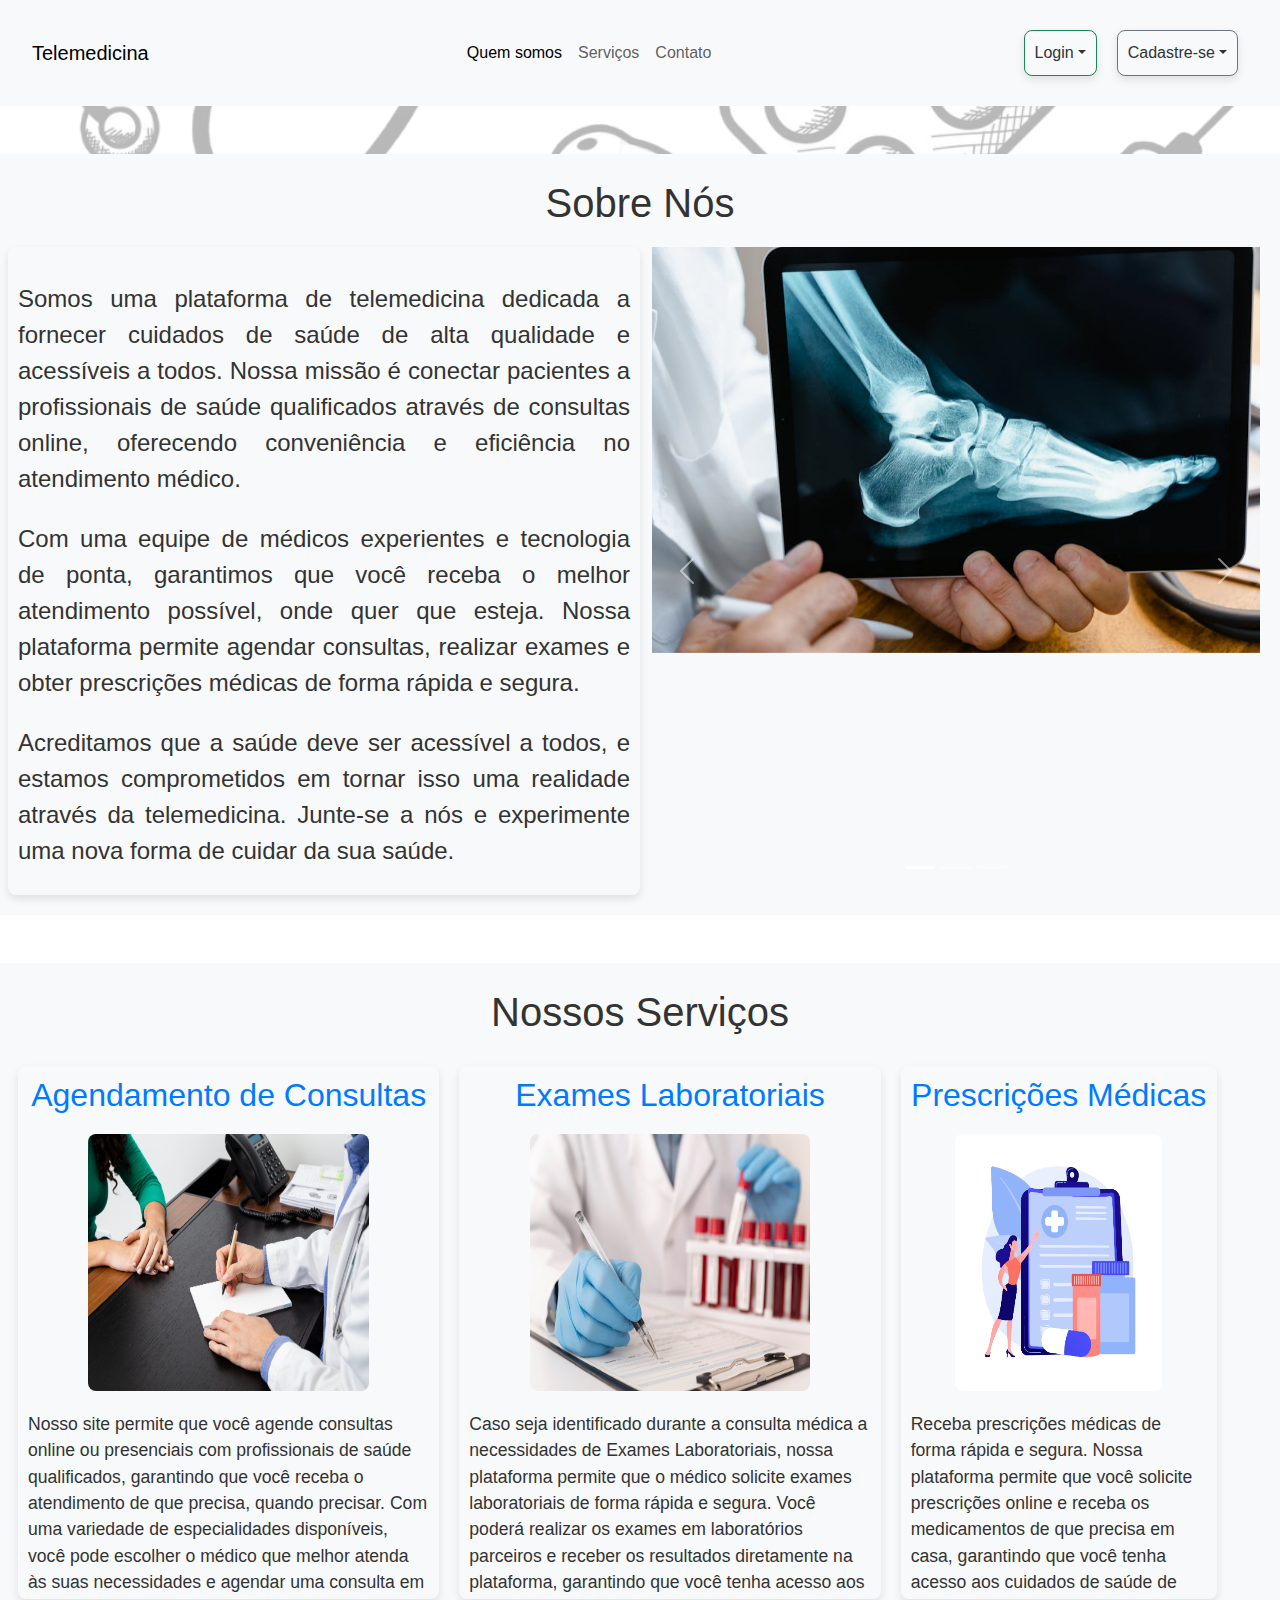
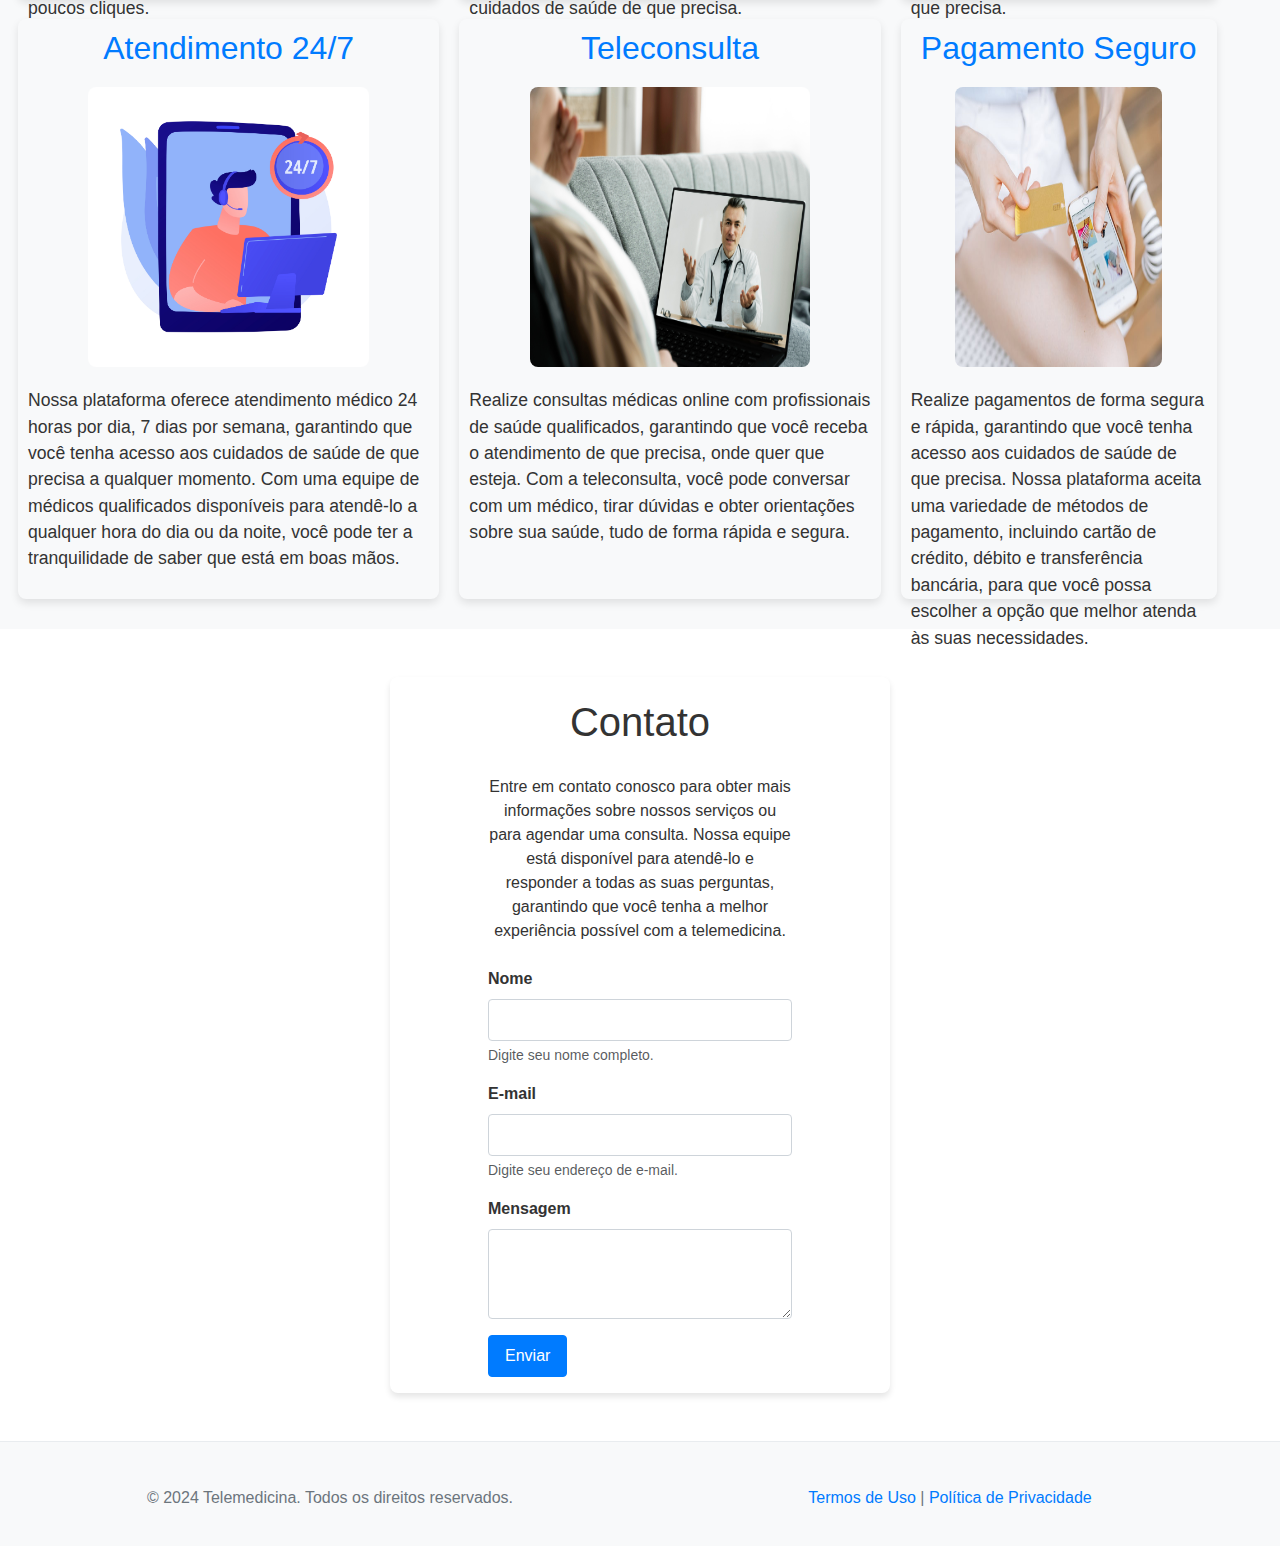
<file: codigo_app_web/telemedicina_front/front-end/index.html>
<!DOCTYPE html>
<html lang="en">
<head>
    <meta charset="UTF-8">
    <meta name="viewport" content="width=device-width, initial-scale=1.0">
    <title>Projeto Integrador Telemedicina</title>
    <link href="https://cdn.jsdelivr.net/npm/bootstrap@5.3.3/dist/css/bootstrap.min.css" rel="stylesheet" integrity="sha384-QWTKZyjpPEjISv5WaRU9OFeRpok6YctnYmDr5pNlyT2bRjXh0JMhjY6hW+ALEwIH" crossorigin="anonymous">
    <link href="./css/index.css" rel="stylesheet">
</head>
<body>
    <nav class="navbar navbar-expand-lg bg-body-tertiary container-fluid">
        <div class="container-fluid">
            <a class="navbar-brand" href="#">Telemedicina</a>
            <button class="navbar-toggler" type="button" data-bs-toggle="collapse" data-bs-target="#navbarSupportedContent" aria-controls="navbarSupportedContent" aria-expanded="false" aria-label="Toggle navigation">
                <span class="navbar-toggler-icon"></span>
            </button>
            <div class="justify-content-center" id="navbarSupportedContent">
                <ul class="navbar-nav me-auto mb-2 mb-lg-0">
                    <li class="nav-item">
                       <a class="nav-link active" aria-current="page" href="#nos">Quem somos</a>
                    </li>
                    <li class="nav-item">
                        <a class="nav-link" href="#servicos">Serviços</a>
                    </li>
                    <li class="nav-item dropdown">
                        <a class="nav-link" href="#contato">Contato</a>
                    </li>
                </ul>
            </div>
            <form class="d-flex" role="button">
                <a class="btn btn-outline-success dropdown-toggle" href="#" role="button" data-bs-toggle="dropdown" aria-expanded="false">Login</a>
                <div class="dropdown">
                    <ul class="dropdown-menu">
                        <li><a class="dropdown-item" href="src/loginMedico.html">Médico</a></li>
                        <li><a class="dropdown-item" href="src/loginPaciente.html">Paciente</a></li>
                    </ul>
                </div>
                <div class="dropdown">
                    <button class="btn btn-sm btn-outline-secondary dropdown-toggle" type="button" id="dropdownMenuButton" data-bs-toggle="dropdown" aria-expanded="false">Cadastre-se</button>
                    <ul class="dropdown-menu" aria-labelledby="dropdownMenuButton">
                        <li><a class="dropdown-item" href="./src/cadPaciente.html">Cadastro Paciente</a></li>
                        <li><a class="dropdown-item" href="./src/cadMedico.html">Cadastro Médico</a></li>
                    </ul>
                </div>
            </form>
        </div>
    </nav>

    <main>
        <div class="container-fluid mt-5">
            <div class="row">
                <h2 class="text-center">Sobre Nós</h2>
                <section id="nos" class="col-md-6">
                    <p class="mt-4">
                        Somos uma plataforma de telemedicina dedicada a fornecer cuidados de saúde de alta qualidade e acessíveis a todos. Nossa missão é conectar pacientes a profissionais de saúde qualificados através de consultas online, oferecendo conveniência e eficiência no atendimento médico.
                    </p>
                    <p class="mt-4">
                        Com uma equipe de médicos experientes e tecnologia de ponta, garantimos que você receba o melhor atendimento possível, onde quer que esteja. Nossa plataforma permite agendar consultas, realizar exames e obter prescrições médicas de forma rápida e segura.
                    </p>
                    <p class="mt-4">
                        Acreditamos que a saúde deve ser acessível a todos, e estamos comprometidos em tornar isso uma realidade através da telemedicina. Junte-se a nós e experimente uma nova forma de cuidar da sua saúde.
                    </p>
                </section>
                <div id="carouselExampleIndicators" class="carousel slide col-md-6" data-bs-ride="carousel">
                    <div class="carousel-indicators">
                        <button type="button" data-bs-target="#carouselExampleIndicators" data-bs-slide-to="0" class="active" aria-current="true" aria-label="Slide 1"></button>
                        <button type="button" data-bs-target="#carouselExampleIndicators" data-bs-slide-to="1" aria-label="Slide 2"></button>
                        <button type="button" data-bs-target="#carouselExampleIndicators" data-bs-slide-to="2" aria-label="Slide 3"></button>
                    </div>
                    <div class="carousel-inner">
                        <div class="carousel-item active">
                            <img src="./img/carrossel-1.jpg" class="d-block w-100" alt="Foto de Tima Miroshnichenko: https://www.pexels.com/pt-br/foto/pessoas-escritorio-internet-conexao-8376285/">
                        </div>
                        <div class="carousel-item">
                            <img src="./img/carrossel-2.jpg" class="d-block w-100" alt="Foto de Edward Jenner: https://www.pexels.com/pt-br/foto/pessoas-mulher-mesa-balcao-4031818/">
                        </div>
                        <div class="carousel-item">
                            <img src="./img/carrossel-3.jpg" class="d-block w-100" alt="Foto de Kampus Production: https://www.pexels.com/pt-br/foto/pessoas-medico-doutor-cuidados-de-saude-8949867/">
                        </div>
                    </div>
                    <button class="carousel-control-prev" type="button" data-bs-target="#carouselExampleIndicators" data-bs-slide="prev">
                        <span class="carousel-control-prev-icon" aria-hidden="true"></span>
                        <span class="visually-hidden">Previous</span>
                    </button>
                    <button class="carousel-control-next" type="button" data-bs-target="#carouselExampleIndicators" data-bs-slide="next">
                        <span class="carousel-control-next-icon" aria-hidden="true"></span>
                        <span class="visually-hidden">Next</span>
                    </button>
                </div>
            </div>
        </div>
        
        <div class="container-fluid mt-5">
            <div class="row">
                <h2 class="text-center">Nossos Serviços</h2>
                <section class="col-md-4" id="servicos">
                    <h3>Agendamento de Consultas</h3>
                    <img src="./img/servicos-consultas.jpg" alt="">
                    <p>
                        Nosso site permite que você agende consultas online ou presenciais com profissionais de saúde qualificados, garantindo que você receba o atendimento de que precisa, quando precisar. Com uma variedade de especialidades disponíveis, você pode escolher o médico que melhor atenda às suas necessidades e agendar uma consulta em poucos cliques. 
                    </p>
                </section>
                <section class="col-md-4">
                    <h3>Exames Laboratoriais</h3>
                    <img src="./img/servicos-exames.jpg" alt="">
                    <p>
                        Caso seja identificado durante a consulta médica a necessidades de Exames Laboratoriais, nossa plataforma permite que o médico solicite exames laboratoriais de forma rápida e segura. Você poderá realizar os exames em laboratórios parceiros e receber os resultados diretamente na plataforma, garantindo que você tenha acesso aos cuidados de saúde de que precisa.
                    </p>
                </section>
                <section class="col-md-3">
                    <h3>Prescrições Médicas</h3>
                    <img src="./img/servicos-prescricao.jpg" alt="">
                    <p>
                        Receba prescrições médicas de forma rápida e segura. Nossa plataforma permite que você solicite prescrições online e receba os medicamentos de que precisa em casa, garantindo que você tenha acesso aos cuidados de saúde de que precisa.
                    </p>
                </section>
                <section class="col-md-4">
                    <h3>Atendimento 24/7</h3>
                    <img src="./img/servicos-atendimento.jpg" alt="">
                    <p>
                        Nossa plataforma oferece atendimento médico 24 horas por dia, 7 dias por semana, garantindo que você tenha acesso aos cuidados de saúde de que precisa a qualquer momento. Com uma equipe de médicos qualificados disponíveis para atendê-lo a qualquer hora do dia ou da noite, você pode ter a tranquilidade de saber que está em boas mãos.
                    </p>
                </section>
                <section class="col-md-4">
                    <h3>Teleconsulta</h3>
                    <img src="./img/servicos-teleconsulta.jpg" alt="">
                    <p>
                        Realize consultas médicas online com profissionais de saúde qualificados, garantindo que você receba o atendimento de que precisa, onde quer que esteja. Com a teleconsulta, você pode conversar com um médico, tirar dúvidas e obter orientações sobre sua saúde, tudo de forma rápida e segura.
                    </p>
                </section>
                <section class="col-md-3">
                    <h3>Pagamento Seguro</h3>
                    <img src="./img/servicos-pagamento.jpg" alt="">
                    <p>
                        Realize pagamentos de forma segura e rápida, garantindo que você tenha acesso aos cuidados de saúde de que precisa. Nossa plataforma aceita uma variedade de métodos de pagamento, incluindo cartão de crédito, débito e transferência bancária, para que você possa escolher a opção que melhor atenda às suas necessidades.
                    </p>
                </section>
            </div>
        </div>

        <div class="container mt-5">
            <div class="row justify-content-center">
                <div class="col-md-8">
                    <h2 class="text-center">Contato</h2>
                    <section>
                        <p class="mt-4 text-center">
                            Entre em contato conosco para obter mais informações sobre nossos serviços ou para agendar uma consulta. Nossa equipe está disponível para atendê-lo e responder a todas as suas perguntas, garantindo que você tenha a melhor experiência possível com a telemedicina.
                        </p>
                        <form class="mt-4" action="">
                            <div class="mb-3">
                                <label for="nome" class="form-label">Nome</label>
                                <input type="text" class="form-control" id="nome" aria-describedby="nomeHelp" required>
                                <div id="nomeHelp" class="form-text">Digite seu nome completo.</div>
                            </div>
                            <div class="mb-3">
                                <label for="email" class="form-label">E-mail</label>
                                <input type="email" class="form-control" id="email" aria-describedby="emailHelp" required>
                                <div id="emailHelp" class="form-text">Digite seu endereço de e-mail.</div>
                            </div>
                            <div class="mb-3">
                                <label for="mensagem" class="form-label">Mensagem</label>
                                <textarea class="form-control" id="mensagem" rows="3" required></textarea>
                            </div>
                            <button type="submit" class="btn btn-primary">Enviar</button>
                        </form>
                    </section>
                </div>
            </div>
        </div>
    </main>

    <footer class="container-fluid bg-body-tertiary mt-5" id="contato">
        <div class="container-fluid">
            <div class="row">
                <div class="col-md-6">
                    <p class="text-center mt-4">
                        &copy; 2024 Telemedicina. Todos os direitos reservados.
                    </p>
                </div>
                <div class="col-md-6">
                    <p class="text-center mt-4">
                        <a href="#">Termos de Uso</a> | <a href="#">Política de Privacidade</a>
                    </p>
                </div>
            </div>
        </div>
    </footer>

    <script src="https://cdn.jsdelivr.net/npm/bootstrap@5.3.3/dist/js/bootstrap.bundle.min.js" integrity="sha384-YvpcrYf0tY3lHB60NNkmXc5s9fDVZLESaAA55NDzOxhy9GkcIdslK1eN7N6jIeHz" crossorigin="anonymous"></script>
</body>
</html>
</file>
<file: codigo_app_web/telemedicina_front/front-end/css/index.css>
body,html {
    position: relative;
    font-family: 'Roboto', sans-serif;
    color: #333;
    margin: 0;
    padding: 0;
    background: url(../img/background.png) no-repeat center center fixed;
    background-size: cover;
}

.navbar {
    padding: 20px;
}

main {
    margin: 0;
}

.mt-5 {
    display: flex;
    justify-content: center;
    align-items: center;
    background-color: #f8f9fa;
    padding: 20px;
}

.mt-5 h2 {
    margin-bottom: 15px;
    font-size: 2.5rem;
    padding: 5px;
}
.btn-outline-success, .btn-outline-secondary {
    margin: 10px;
    padding: 10px;
    font-size: 1rem;
    border-radius: 8px;
    box-shadow: 0 4px 8px rgba(0, 0, 0, 0.1);
    background-color: #f8f9fa;
    color: #333;
}



#nos {
    font-size: 1.5rem;
    padding: 10px;
    border-radius: 8px;
    box-shadow: 0 4px 8px rgba(0, 0, 0, 0.1);
    background-color: #f8f9fa;
    text-align: justify;
}

/* Section Styles */
#servicos, .col-md-4, .col-md-3 {
    background-color: #f8f9fa;
    padding: 10px;
    margin: 10px;
    border-radius: 8px;
    box-shadow: 0 4px 8px rgba(0, 0, 0, 0.1);
    transition: transform 0.5s ease;
}

#servicos h3, .col-md-4 h3, .col-md-3 h3 {
    font-size: 2rem;
    margin-bottom: 15px;
    color: #007bff;
    text-align: center;
}

#servicos p, .col-md-4 p, .col-md-3 p {
    font-size: 1.1rem;
    line-height: 1.5;
    color: #333;
}

.col-md-4 img, .col-md-3 img {
    width: 70%;
    height: 50%;
    border-radius: 8px;
    display: block;
    margin: 20px auto;
}

.col-md-4:hover, .col-md-3:hover {
    transform: scale(1.05);
}

/* Container centralizado com maior responsividade */
.container {
    max-width: 500px;
    margin: 0 auto;
    padding: 1rem;
    box-shadow: 0 4px 6px rgba(0, 0, 0, 0.1);
    background-color: #ffffff;
    border-radius: 0.5rem;
}

/* Centralização de texto */
.text-center {
    text-align: center;
    font-size: 1rem;
}

/* Margem superior */
.mt-4 {
    margin-top: 1.5rem;
}

/* Margem inferior */
.mb-3 {
    margin-bottom: 1rem;
}

/* Estilo para os rótulos */
.form-label {
    font-weight: bold;
    color: #333;
    display: block;
    margin-bottom: 0.5rem;
}

/* Campos de formulário */
.form-control {
    width: 100%;
    padding: 0.5rem;
    font-size: 1rem;
    border: 1px solid #ced4da;
    border-radius: 0.25rem;
    transition: border-color 0.2s, box-shadow 0.2s;
}

.form-control:focus {
    border-color: #007bff;
    box-shadow: 0 0 0 0.2rem rgba(0, 123, 255, 0.25);
    outline: none;
}

/* Botão principal */
.btn-primary {
    background-color: #007bff;
    border-color: #007bff;
    color: #fff;
    padding: 0.5rem 1rem;
    font-size: 1rem; 
    border-radius: 0.25rem;
    cursor: pointer;
    transition: background-color 0.3s, border-color 0.3s;
}

.btn-primary:hover {
    background-color: #0056b3;
    border-color: #004085;
}

/* Acessibilidade: foco no botão */
.btn-primary:focus {
    outline: none;
    box-shadow: 0 0 0 0.2rem rgba(0, 123, 255, 0.5);
}

/* Estilização geral do rodapé */
footer {
    background-color: #f8f9fa;
    color: #6c757d;
    padding: 1.5rem 0; 
    border-top: 1px solid #e9ecef; 
}

/* Centralização do texto */
footer p {
    margin: 0;
    font-size: 0.9rem;
}

/* Links do rodapé */
footer a {
    color: #007bff;
    text-decoration: none; 
    transition: color 0.2s ease-in-out; 
}

footer a:hover {
    color: #0056b3;
    text-decoration: underline;
}

/* Espaçamento entre colunas e responsividade */
footer .row {
    align-items: center;
}

footer .col-md-6 {
    margin-bottom: 1rem;
}

/* Configuração global para fontes e espaçamentos menores em telas pequenas */
@media (max-width: 768px) {
    body, html {
        font-size: 14px;
    }
    .navbar {
        padding: 10px;
    }
    main {
        margin: 5px;
    }
}

/* Responsividade para seções de serviços e cards */
@media (max-width: 768px) {
    #servicos, .col-md-4, .col-md-3 {
        flex-direction: column;
        margin: 5px auto;
        padding: 15px;
    }
    .col-md-4 img, .col-md-3 img {
        width: 100%;
        height: auto;
    }
}

/* Responsividade para formulário */
@media (max-width: 768px) {
    .form-control {
        font-size: 0.9rem;
        padding: 0.4rem;
    }
    .form-label {
        font-size: 0.9rem;
    }
    .btn-primary {
        font-size: 0.9rem;
        padding: 0.4rem 0.8rem;
    }
}

/* Responsividade para rodapé */
@media (max-width: 768px) {
    footer {
        text-align: center;
        padding: 1rem;
    }
    footer .row {
        flex-direction: column;
    }
    footer p {
        font-size: 0.8rem;
    }
}

/* Layout para telas ultra pequenas */
@media (max-width: 480px) {
    .container {
        max-width: 95%;
        padding: 0.5rem;
    }
    .mt-5 {
        flex-direction: column;
        padding: 10px;
    }
    .mt-5 h2 {
        font-size: 1.5rem;
    }
}
</file>
